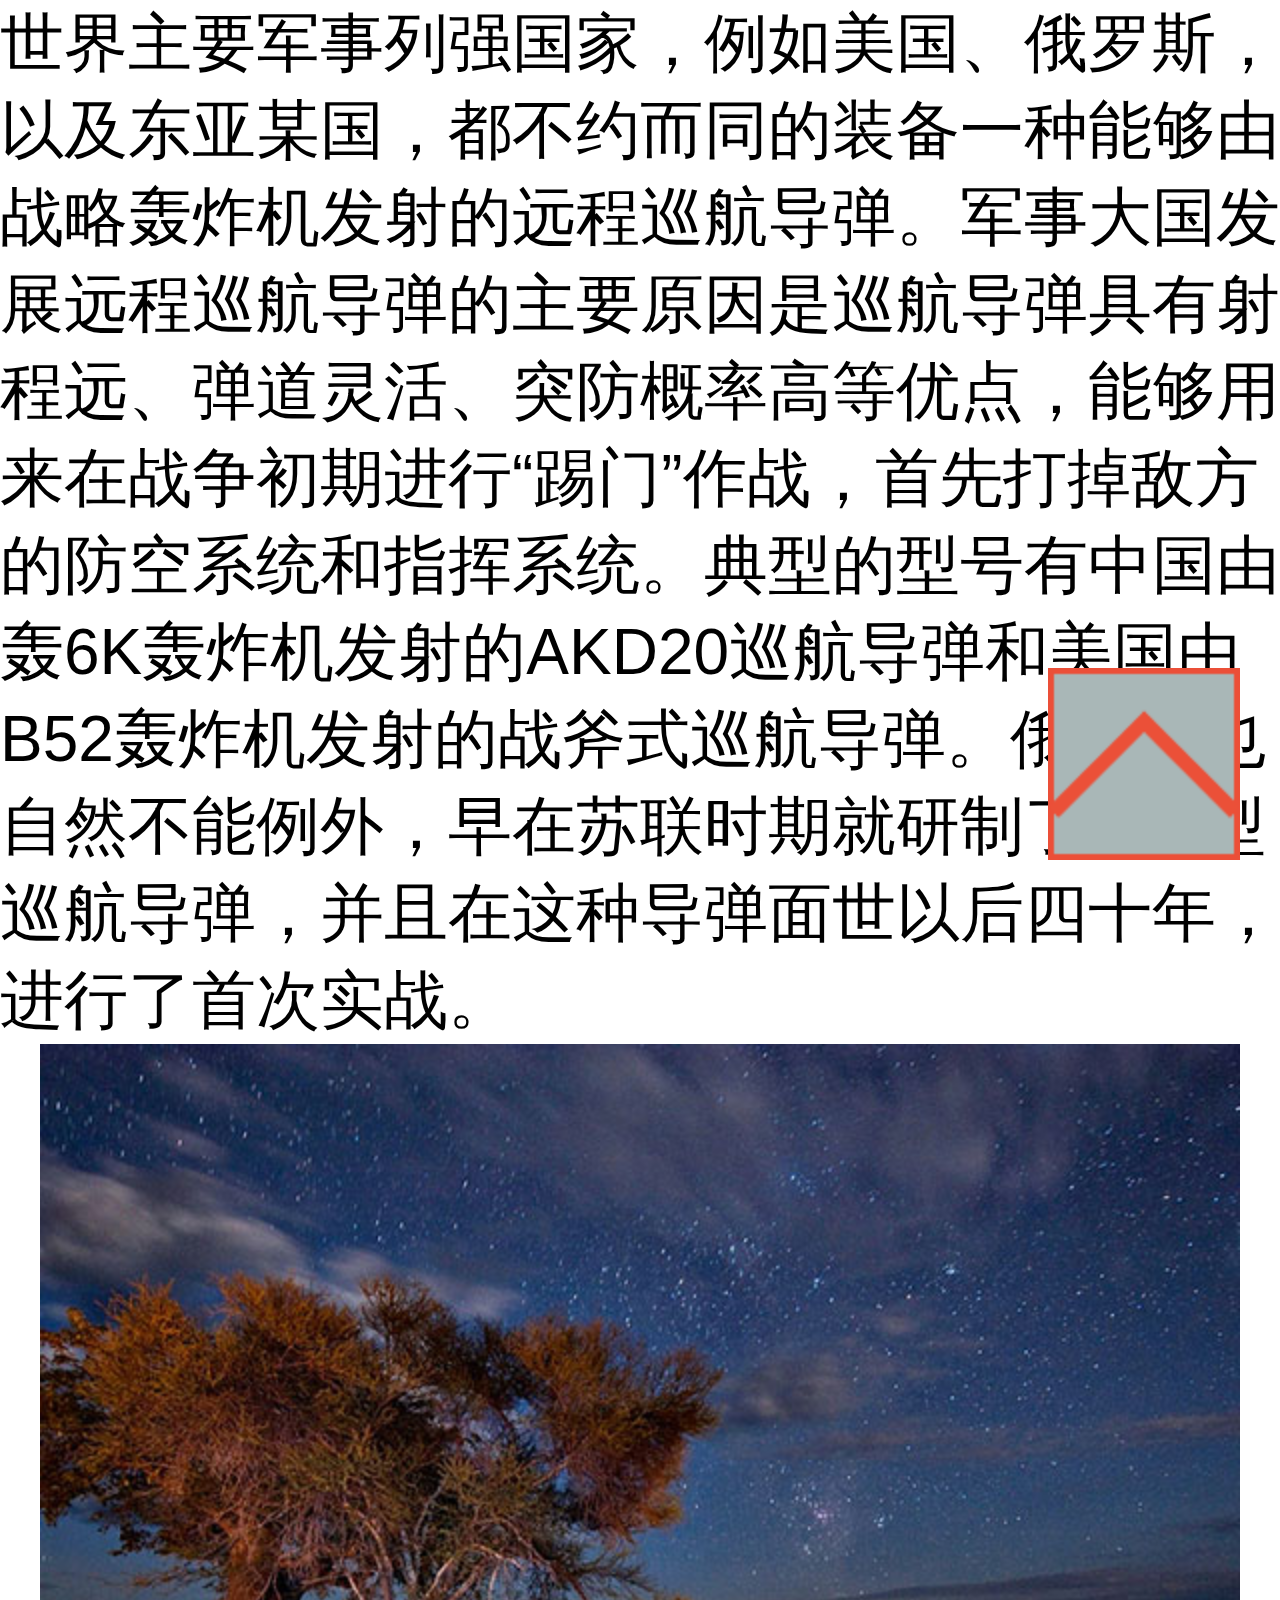
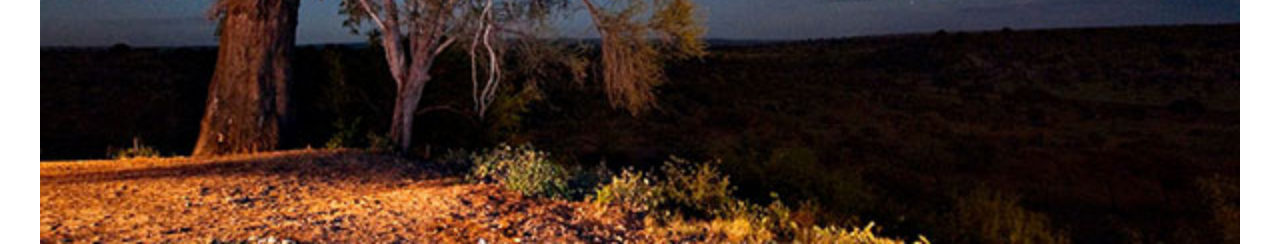
<file: app/src/main/assets/rem.html>
<!DOCTYPE HTML>
<html lang="zh">
<head>
	<meta charset="UTF-8">
	<link rel="stylesheet" type="text/css" href="css/media.css" />
	<link rel="stylesheet" type="text/css" href="css/flexible.css" />
	<script type="text/javascript" src="js/flexible.js"></script>
	<title>rem</title>
	<style>
		html,body{margin: 0;padding: 0;}
	</style>
</head>
<body>
	<div id="debug">
		
	</div>
	<div id="wrapper">
		<!-- content text -->
		<p style="
		    font-size:1rem
		    /*通过 font-size:16px; 除以16计算出来*/
		">世界主要军事列强国家，例如美国、俄罗斯，以及东亚某国，都不约而同的装备一种能够由战略轰炸机发射的远程巡航导弹。军事大国发展远程巡航导弹的主要原因是巡航导弹具有射程远、弹道灵活、突防概率高等优点，能够用来在战争初期进行“踢门”作战，首先打掉敌方的防空系统和指挥系统。典型的型号有中国由轰6K轰炸机发射的AKD20巡航导弹和美国由B52轰炸机发射的战斧式巡航导弹。俄罗斯也自然不能例外，早在苏联时期就研制了X55型巡航导弹，并且在这种导弹面世以后四十年，进行了首次实战。</p>
		
		<!-- icon -->
		<img src="up.png" alt="向上" style="position:fixed;
		    bottom:0.625rem;right:0.625rem;width:3rem;height:3rem;
		    /*通过 bottom:10px;right:10px;width:48px;height:48px; 各除以16计算出来*/
		">

		<!-- photo -->
		<img src="p1.jpg" alt="向上" style="margin:0 auto;display:block;
		    width:18.75rem;height:12.5rem;
		    /*通过 width:300px;height:200px; 各除以16计算出来*/
		">

	</div>

</body>
</html>
</file>
<file: app/src/main/assets/css/media.css>
@charset "utf-8";
html {
    font-size : 16px;
}
@media only screen and (max-width: 1080px), only screen and (max-device-width:1080px) {
 html,body {
 font-size:54px;
 }
 }
 @media only screen and (max-width: 960px), only screen and (max-device-width:960px) {
 html,body {
 font-size:48px;
 }
 }
 @media only screen and (max-width: 800px), only screen and (max-device-width:800px) {
 html,body {
 font-size:40px;
 }
 }
 @media only screen and (max-width: 720px), only screen and (max-device-width:720px) {
 html,body {
 font-size:36px;
 }
 }
 @media only screen and (max-width: 640px), only screen and (max-device-width:640px) {
 html,body {
 font-size:32px;
 }
 }
 @media only screen and (max-width: 600px), only screen and (max-device-width:600px) {
 html,body {
 font-size:30px;
 }
 }
 @media only screen and (max-width: 540px), only screen and (max-device-width:540px) {
 html,body {
 font-size:27px;
 }
 }
 @media only screen and (max-width: 480px), only screen and (max-device-width:480px) {
 html,body {
 font-size:24px;
 }
 }
  @media only screen and (max-width: 460px), only screen and (max-device-width:460px) {
 html,body {
 font-size:23px;
 }
 }
 @media only screen and (max-width: 414px), only screen and (max-device-width:414px) {
 html,body {
 font-size:20.7px;
 }
 }
 @media only screen and (max-width: 400px), only screen and (max-device-width:400px) {
 html,body {
 font-size:20px;
 }
 }
 @media only screen and (max-width: 375px), only screen and (max-device-width:375px) {
 html,body {
 font-size:18.75px;
 }
 }
 @media only screen and (max-width: 360px), only screen and (max-device-width:360px) {
 html,body {
 font-size:18px;
 }
 }
 @media only screen and (max-width: 320px), only screen and (max-device-width:320px) {
 html,body {
 font-size:16px;
 }
 }
 @media only screen and (max-width: 240px), only screen and (max-device-width:240px) {
 html,body {
 font-size:12px;
 }
</file>
<file: app/src/main/assets/css/flexible.css>
@charset "utf-8";html{color:#000;background:#fff;overflow-y:scroll;-webkit-text-size-adjust:100%;-ms-text-size-adjust:100%}html *{outline:0;-webkit-text-size-adjust:none;-webkit-tap-highlight-color:rgba(0,0,0,0)}html,body{font-family:sans-serif}body,div,dl,dt,dd,ul,ol,li,h1,h2,h3,h4,h5,h6,pre,code,form,fieldset,legend,input,textarea,p,blockquote,th,td,hr,button,article,aside,details,figcaption,figure,footer,header,hgroup,menu,nav,section{margin:0;padding:0}input,select,textarea{font-size:100%}table{border-collapse:collapse;border-spacing:0}fieldset,img{border:0}abbr,acronym{border:0;font-variant:normal}del{text-decoration:line-through}address,caption,cite,code,dfn,em,th,var{font-style:normal;font-weight:500}ol,ul{list-style:none}caption,th{text-align:left}h1,h2,h3,h4,h5,h6{font-size:100%;font-weight:500}q:before,q:after{content:''}sub,sup{font-size:75%;line-height:0;position:relative;vertical-align:baseline}sup{top:-.5em}sub{bottom:-.25em}a:hover{text-decoration:underline}ins,a{text-decoration:none}
</file>
